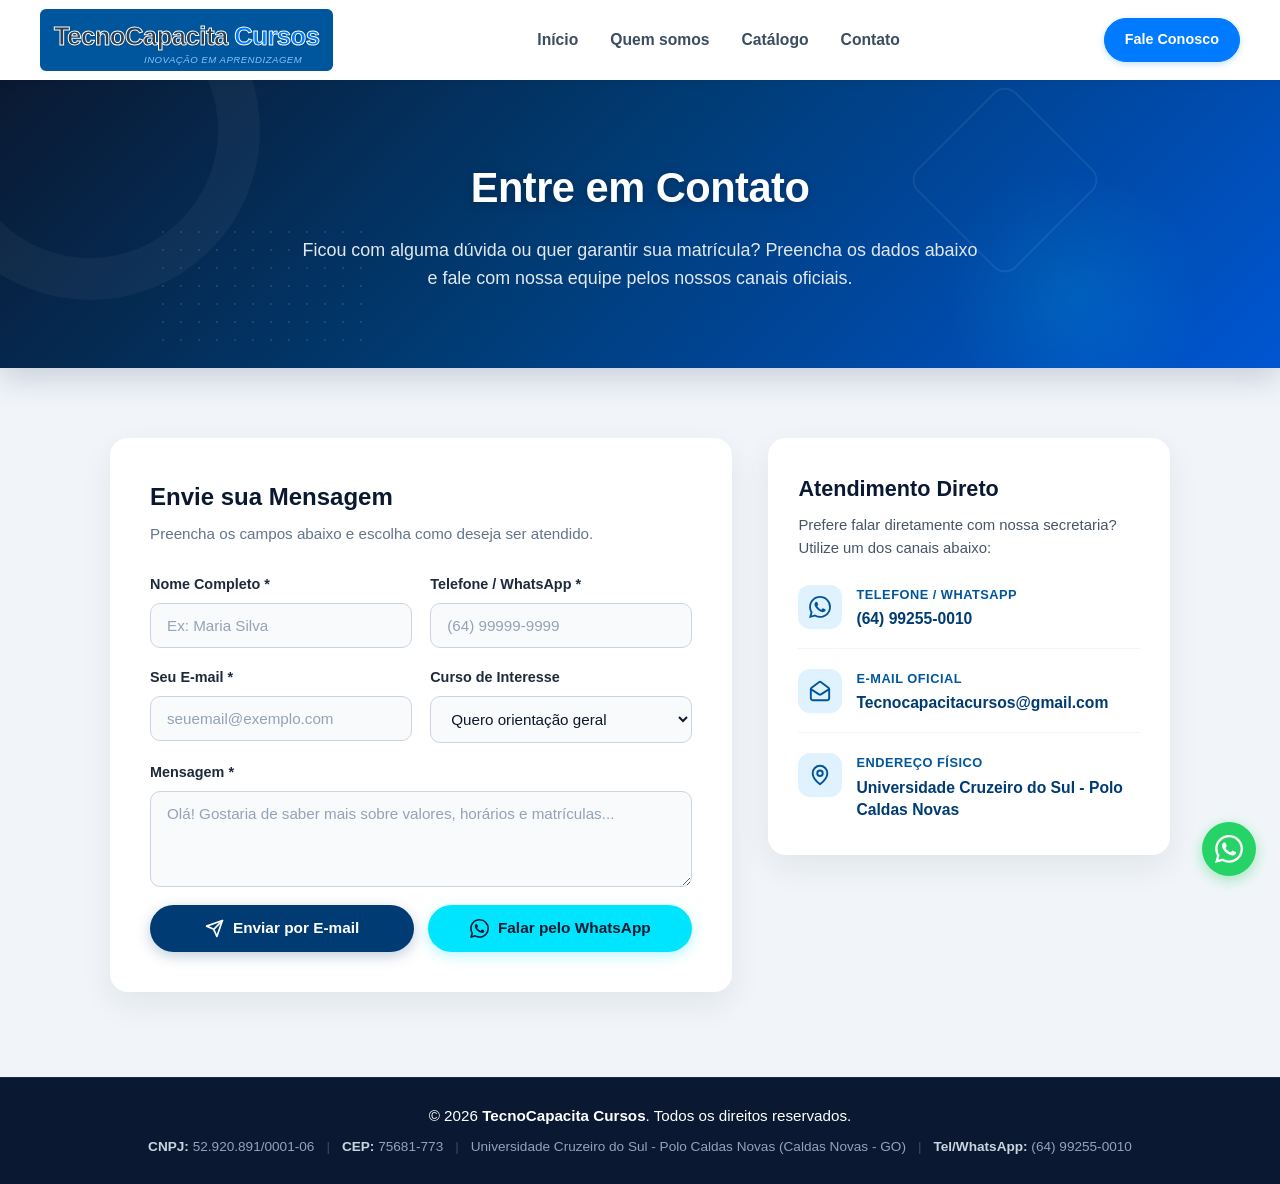
<file: contato.html>
<!DOCTYPE html>
<html lang="pt-BR">
<head>
    <meta charset="UTF-8">
    <meta name="viewport" content="width=device-width, initial-scale=1.0">
    <title>Contato - TecnoCapacita Cursos</title>
    <link rel="icon" type="image/svg+xml" href="favicon.svg">
    <link rel="stylesheet" href="styles.css">
</head>
<body>

    <!-- Cabeçalho -->
    <header>
        <div class="container">
            <div class="logo">
                <div class="logo-title">TecnoCapacita <span>Cursos</span></div>
                <div class="logo-subtitle">Inovação em Aprendizagem</div>
            </div>
            <nav>
                <ul>
                    <li><a href="index.html">Início</a></li>
                    <li><a href="index.html#quem-somos">Quem somos</a></li>
                    <li><a href="catalogo.html">Catálogo</a></li>
                    <li><a href="contato.html">Contato</a></li>
                </ul>
            </nav>
            <div class="header-actions">
                <a href="contato.html" class="btn-header btn-fale">Fale Conosco</a>
            </div>
        </div>
    </header>

    <!-- Banner de Contato seguindo a mesma identidade visual do Catálogo -->
    <section class="catalogo-hero contato-banner">
        <!-- Grafismos Geométricos Sutis em Baixa Opacidade -->
        <div class="catalogo-grafismos" aria-hidden="true">
            <span class="geo-shape geo-circle-1"></span>
            <span class="geo-shape geo-circle-2"></span>
            <span class="geo-shape geo-diamond"></span>
            <span class="geo-shape geo-grid"></span>
        </div>

        <div class="container catalogo-hero-content">
            <h2 class="catalogo-title">Entre em Contato</h2>
            <p class="catalogo-subtitulo">Ficou com alguma dúvida ou quer garantir sua matrícula? Preencha os dados abaixo e fale com nossa equipe pelos nossos canais oficiais.</p>
        </div>
    </section>

    <!-- Área de Conteúdo sobre Fundo Cinza-Claro (Duas Colunas) -->
    <section id="contato" class="contato-secao">
        <div class="container">
            <div class="contato-wrapper">
                
                <!-- Coluna Principal (Esquerda): Card Flutuante do Formulário de Contato -->
                <form id="form-contato" class="contato-form" novalidate>
                    <div class="contato-form-header">
                        <h3>Envie sua Mensagem</h3>
                        <p>Preencha os campos abaixo e escolha como deseja ser atendido.</p>
                    </div>

                    <div class="form-row">
                        <div class="form-group">
                            <label for="contato-nome">Nome Completo *</label>
                            <input type="text" id="contato-nome" placeholder="Ex: Maria Silva" required>
                        </div>
                        <div class="form-group">
                            <label for="contato-telefone">Telefone / WhatsApp *</label>
                            <input type="tel" id="contato-telefone" placeholder="(64) 99999-9999" maxlength="15" inputmode="numeric" required>
                        </div>
                    </div>

                    <div class="form-row">
                        <div class="form-group">
                            <label for="contato-email">Seu E-mail *</label>
                            <input type="email" id="contato-email" placeholder="seuemail@exemplo.com" required>
                        </div>
                        <div class="form-group">
                            <label for="contato-curso">Curso de Interesse</label>
                            <select id="contato-curso">
                                <option value="Geral / Dúvidas">Quero orientação geral</option>
                                <option value="Informática Básica e Avançada">Informática Básica e Avançada</option>
                                <option value="Informática Básica">Informática Básica</option>
                                <option value="Informática Kids">Informática Kids</option>
                                <option value="Web Designer">Web Designer</option>
                                <option value="Designer Gráfico">Designer Gráfico</option>
                                <option value="Criação de Games">Criação de Games</option>
                                <option value="Montagem e Manutenção de Computadores">Montagem e Manutenção de Computadores</option>
                                <option value="Linguagem e Programação de Computadores">Linguagem e Programação de Computadores</option>
                                <option value="AutoCAD">AutoCAD</option>
                                <option value="Logística Empresarial">Logística Empresarial</option>
                                <option value="Telemarketing">Telemarketing</option>
                                <option value="Operador de Caixa">Operador de Caixa</option>
                                <option value="Atendente de Ótica">Atendente de Ótica</option>
                                <option value="Auxiliar de Consultório Odontológico">Auxiliar de Consultório Odontológico</option>
                                <option value="Auxiliar de Farmácia">Auxiliar de Farmácia</option>
                                <option value="Empreendedorismo">Empreendedorismo</option>
                                <option value="Recepção Hoteleira">Recepção Hoteleira</option>
                                <option value="Cuidador de Idosos">Cuidador de Idosos</option>
                                <option value="Auxiliar Veterinário">Auxiliar Veterinário</option>
                                <option value="Rotinas Administrativas">Rotinas Administrativas</option>
                                <option value="Gestão Empresarial">Gestão Empresarial</option>
                                <option value="Gestão do Agronegócio">Gestão do Agronegócio</option>
                                <option value="Produção de Vídeos">Produção de Vídeos</option>
                                <option value="Gestão de TI">Gestão de TI</option>
                                <option value="Inglês Interativo">Inglês Interativo</option>
                                <option value="Medicamentos Injetáveis">Medicamentos Injetáveis</option>
                                <option value="Cálculo de Medicamentos">Cálculo de Medicamentos</option>
                            </select>
                        </div>
                    </div>

                    <div class="form-group">
                        <label for="contato-mensagem">Mensagem *</label>
                        <textarea id="contato-mensagem" rows="4" placeholder="Olá! Gostaria de saber mais sobre valores, horários e matrículas..." required></textarea>
                    </div>

                    <div id="contato-feedback" class="contato-feedback" role="status" aria-live="polite"></div>

                    <!-- Botões de Ação com Cantos Arredondados -->
                    <div class="contato-botoes-api">
                        <button type="submit" id="btn-enviar-email" class="btn-api btn-api-email">
                            <svg xmlns="http://www.w3.org/2000/svg" width="19" height="19" viewBox="0 0 24 24" fill="none" stroke="currentColor" stroke-width="2.1" stroke-linecap="round" stroke-linejoin="round">
                                <path d="M22 2L11 13"></path>
                                <path d="M22 2L15 22L11 13L2 9L22 2Z"></path>
                            </svg>
                            Enviar por E-mail
                        </button>

                        <button type="button" id="btn-enviar-whatsapp" class="btn-api btn-api-whatsapp">
                            <svg xmlns="http://www.w3.org/2000/svg" width="19" height="19" viewBox="0 0 24 24" fill="currentColor">
                                <path d="M17.472 14.382c-.297-.149-1.758-.867-2.03-.967-.273-.099-.471-.148-.67.15-.197.297-.767.966-.94 1.164-.173.199-.347.223-.644.075-.297-.15-1.255-.463-2.39-1.475-.883-.788-1.48-1.761-1.653-2.059-.173-.297-.018-.458.13-.606.134-.133.298-.347.446-.52.149-.174.198-.298.298-.497.099-.198.05-.371-.025-.52-.075-.149-.669-1.612-.916-2.207-.242-.579-.487-.5-.669-.51-.173-.008-.371-.01-.57-.01-.198 0-.52.074-.792.372-.272.297-1.04 1.016-1.04 2.479 0 1.462 1.065 2.875 1.213 3.074.149.198 2.096 3.2 5.077 4.487.709.306 1.262.489 1.694.625.712.227 1.36.195 1.871.118.571-.085 1.758-.719 2.006-1.413.248-.694.248-1.289.173-1.413-.074-.124-.272-.198-.57-.347m-5.421 7.403h-.004a9.87 9.87 0 0 1-5.031-1.378l-.361-.214-3.741.982.998-3.648-.235-.374a9.86 9.86 0 0 1-1.51-5.26c.001-5.45 4.436-9.884 9.888-9.884 2.64 0 5.122 1.03 6.988 2.898a9.825 9.825 0 0 1 2.893 6.994c-.003 5.45-4.437 9.884-9.885 9.884m8.413-18.297A11.815 11.815 0 0 0 12.05 0C5.495 0 .16 5.335.157 11.892c0 2.096.547 4.142 1.588 5.945L.057 24l6.305-1.654a11.882 11.882 0 0 0 5.683 1.448h.005c6.554 0 11.89-5.335 11.893-11.893a11.821 11.821 0 0 0-3.48-8.413"/>
                            </svg>
                            Falar pelo WhatsApp
                        </button>
                    </div>
                </form>

                <!-- Coluna Secundária (Direita): Card Flutuante de Atendimento Direto -->
                <aside class="atendimento-direto-card" aria-label="Canais de Atendimento Direto">
                    <h3>Atendimento Direto</h3>
                    <p class="atendimento-desc">Prefere falar diretamente com nossa secretaria? Utilize um dos canais abaixo:</p>

                    <ul class="atendimento-lista">
                        <li>
                            <div class="atendimento-icone">
                                <svg xmlns="http://www.w3.org/2000/svg" width="22" height="22" viewBox="0 0 24 24" fill="currentColor">
                                    <path d="M17.472 14.382c-.297-.149-1.758-.867-2.03-.967-.273-.099-.471-.148-.67.15-.197.297-.767.966-.94 1.164-.173.199-.347.223-.644.075-.297-.15-1.255-.463-2.39-1.475-.883-.788-1.48-1.761-1.653-2.059-.173-.297-.018-.458.13-.606.134-.133.298-.347.446-.52.149-.174.198-.298.298-.497.099-.198.05-.371-.025-.52-.075-.149-.669-1.612-.916-2.207-.242-.579-.487-.5-.669-.51-.173-.008-.371-.01-.57-.01-.198 0-.52.074-.792.372-.272.297-1.04 1.016-1.04 2.479 0 1.462 1.065 2.875 1.213 3.074.149.198 2.096 3.2 5.077 4.487.709.306 1.262.489 1.694.625.712.227 1.36.195 1.871.118.571-.085 1.758-.719 2.006-1.413.248-.694.248-1.289.173-1.413-.074-.124-.272-.198-.57-.347m-5.421 7.403h-.004a9.87 9.87 0 0 1-5.031-1.378l-.361-.214-3.741.982.998-3.648-.235-.374a9.86 9.86 0 0 1-1.51-5.26c.001-5.45 4.436-9.884 9.888-9.884 2.64 0 5.122 1.03 6.988 2.898a9.825 9.825 0 0 1 2.893 6.994c-.003 5.45-4.437 9.884-9.885 9.884m8.413-18.297A11.815 11.815 0 0 0 12.05 0C5.495 0 .16 5.335.157 11.892c0 2.096.547 4.142 1.588 5.945L.057 24l6.305-1.654a11.882 11.882 0 0 0 5.683 1.448h.005c6.554 0 11.89-5.335 11.893-11.893a11.821 11.821 0 0 0-3.48-8.413"/>
                                </svg>
                            </div>
                            <div class="atendimento-texto">
                                <span class="atendimento-label">Telefone / WhatsApp</span>
                                <a href="#" data-whatsapp-api class="atendimento-valor">(64) 99255-0010</a>
                            </div>
                        </li>

                        <li>
                            <div class="atendimento-icone">
                                <svg xmlns="http://www.w3.org/2000/svg" width="22" height="22" viewBox="0 0 24 24" fill="none" stroke="currentColor" stroke-width="2.1" stroke-linecap="round" stroke-linejoin="round">
                                    <path d="M21.2 8.4c.5.38.8.97.8 1.6v10a2 2 0 0 1-2 2H4a2 2 0 0 1-2-2V10a2 2 0 0 1 .8-1.6l8-6a2 2 0 0 1 2.4 0l8 6Z"></path>
                                    <path d="m22 10-8.97 5.7a1.94 1.94 0 0 1-2.06 0L2 10"></path>
                                </svg>
                            </div>
                            <div class="atendimento-texto">
                                <span class="atendimento-label">E-mail Oficial</span>
                                <a href="mailto:Tecnocapacitacursos@gmail.com" class="atendimento-valor">Tecnocapacitacursos@gmail.com</a>
                            </div>
                        </li>

                        <li>
                            <a href="https://www.google.com/maps/search/?api=1&query=Universidade+Cruzeiro+do+Sul+-+Polo+Caldas+Novas" target="_blank" rel="noopener noreferrer" class="atendimento-link-mapa" title="Abrir rota no Google Maps">
                                <div class="atendimento-icone">
                                    <svg xmlns="http://www.w3.org/2000/svg" width="22" height="22" viewBox="0 0 24 24" fill="none" stroke="currentColor" stroke-width="2.1" stroke-linecap="round" stroke-linejoin="round">
                                        <path d="M20 10c0 6-8 12-8 12s-8-6-8-12a8 8 0 0 1 16 0Z"></path>
                                        <circle cx="12" cy="10" r="3"></circle>
                                    </svg>
                                </div>
                                <div class="atendimento-texto">
                                    <span class="atendimento-label">Endereço Físico</span>
                                    <span class="atendimento-valor">Universidade Cruzeiro do Sul - Polo Caldas Novas</span>
                                </div>
                            </a>
                        </li>
                    </ul>
                </aside>

            </div>
        </div>
    </section>

    <!-- Rodapé -->
    <footer>
        <div class="container footer-content">
            <p class="footer-copy">&copy; 2026 <strong>TecnoCapacita Cursos</strong>. Todos os direitos reservados.</p>
            <p class="footer-info">
                <span><strong>CNPJ:</strong> 52.920.891/0001-06</span>
                <span class="footer-sep">|</span>
                <span><strong>CEP:</strong> 75681-773</span>
                <span class="footer-sep">|</span>
                <span>Universidade Cruzeiro do Sul - Polo Caldas Novas (Caldas Novas - GO)</span>
                <span class="footer-sep">|</span>
                <span><strong>Tel/WhatsApp:</strong> (64) 99255-0010</span>
            </p>
        </div>
    </footer>

    <!-- Botão Flutuante do WhatsApp -->
    <a href="#" data-whatsapp-api class="whatsapp-float" aria-label="Atendimento rápido pelo WhatsApp" title="Fale conosco no WhatsApp">
        <svg xmlns="http://www.w3.org/2000/svg" width="28" height="28" viewBox="0 0 24 24" fill="currentColor">
            <path d="M17.472 14.382c-.297-.149-1.758-.867-2.03-.967-.273-.099-.471-.148-.67.15-.197.297-.767.966-.94 1.164-.173.199-.347.223-.644.075-.297-.15-1.255-.463-2.39-1.475-.883-.788-1.48-1.761-1.653-2.059-.173-.297-.018-.458.13-.606.134-.133.298-.347.446-.52.149-.174.198-.298.298-.497.099-.198.05-.371-.025-.52-.075-.149-.669-1.612-.916-2.207-.242-.579-.487-.5-.669-.51-.173-.008-.371-.01-.57-.01-.198 0-.52.074-.792.372-.272.297-1.04 1.016-1.04 2.479 0 1.462 1.065 2.875 1.213 3.074.149.198 2.096 3.2 5.077 4.487.709.306 1.262.489 1.694.625.712.227 1.36.195 1.871.118.571-.085 1.758-.719 2.006-1.413.248-.694.248-1.289.173-1.413-.074-.124-.272-.198-.57-.347m-5.421 7.403h-.004a9.87 9.87 0 0 1-5.031-1.378l-.361-.214-3.741.982.998-3.648-.235-.374a9.86 9.86 0 0 1-1.51-5.26c.001-5.45 4.436-9.884 9.888-9.884 2.64 0 5.122 1.03 6.988 2.898a9.825 9.825 0 0 1 2.893 6.994c-.003 5.45-4.437 9.884-9.885 9.884m8.413-18.297A11.815 11.815 0 0 0 12.05 0C5.495 0 .16 5.335.157 11.892c0 2.096.547 4.142 1.588 5.945L.057 24l6.305-1.654a11.882 11.882 0 0 0 5.683 1.448h.005c6.554 0 11.89-5.335 11.893-11.893a11.821 11.821 0 0 0-3.48-8.413"/>
        </svg>
    </a>

    <script src="script.js"></script>
</body>
</html>
</file>
<file: styles.css>
/* Reset Básico */
* {
    margin: 0;
    padding: 0;
    box-sizing: border-box;
    font-family: 'Segoe UI', Tahoma, Geneva, Verdana, sans-serif;
}

html,
body {
    width: 100%;
    max-width: 100%;
    overflow-x: hidden;
}

body {
    background-color: #f8f9fa;
    color: #333;
    line-height: 1.6;
}

html {
    scroll-behavior: smooth;
}

/* Utilitários */
.container {
    width: 100%;
    max-width: 1100px;
    margin: 0 auto;
    padding: 0 20px;
}

.section-title {
    text-align: center;
    font-size: 2.2rem;
    margin-bottom: 40px;
    color: #2c3e50;
}

.bg-light {
    background-color: #eef2f5;
    padding: 60px 0;
}

/* Botões */
.btn {
    display: inline-block;
    background-color: #007bff;
    color: #fff;
    padding: 12px 24px;
    text-decoration: none;
    border-radius: 5px;
    font-weight: bold;
    transition: background 0.3s;
    border: 2px solid #007bff;
}

.btn:hover {
    background-color: #0056b3;
    border-color: #0056b3;
}

.btn-outline {
    background-color: transparent;
    color: #007bff;
}

.btn-outline:hover {
    background-color: #007bff;
    color: #fff;
}

/* Header */
header {
    background-color: #ffffff;
    box-shadow: 0 2px 10px rgba(0, 0, 0, 0.06);
    position: sticky;
    top: 0;
    z-index: 100;
}

header .container {
    display: flex;
    justify-content: space-between;
    align-items: center;
    height: 80px;
    max-width: 1240px;
}

header .logo {
    background-color: #00569D;
    border: 2px solid #00569D;
    padding: 5px 12px 2px 12px;
    border-radius: 6px;
    display: flex;
    flex-direction: column;
    cursor: default;
    user-select: none;
}

header .logo-title {
    color: #2c3e50;
    font-size: 1.6rem;
    font-weight: bold;
    letter-spacing: -0.5px;
    -webkit-text-stroke: 1px #ffffff;
    text-shadow: 1px 1px 2px rgba(0,0,0,0.2);
}

header .logo-title span {
    color: #007bff;
}

header .logo-subtitle {
    color: #7cc4ff; /* Tom de azul mais claro que contrasta com o fundo #00569D */
    font-size: 0.6rem;
    font-style: italic;
    text-transform: uppercase;
    letter-spacing: 0.5px;
    margin-top: -5px;
    padding-left: 90px; /* Isso empurra a frase para começar mais ou menos no segundo 'A' de Capacita */
}

header nav ul {
    list-style: none;
    display: flex;
    gap: 32px;
    align-items: center;
}

header nav a {
    text-decoration: none;
    color: #3b4d61; /* Tom moderno de azul escuro acinzentado */
    font-family: 'Inter', 'Segoe UI', Roboto, Helvetica, Arial, sans-serif;
    font-size: 0.98rem;
    font-weight: 600;
    transition: color 0.25s ease;
}

header nav a:hover {
    color: #007bff;
}

/* Botões de Ação no Cabeçalho */
.header-actions {
    display: flex;
    align-items: center;
    gap: 12px;
}

.btn-header {
    display: inline-block;
    padding: 9px 20px;
    border-radius: 50px; /* Cantos bem arredondados estilo portal moderno */
    font-family: 'Inter', 'Segoe UI', Roboto, Helvetica, Arial, sans-serif;
    font-size: 0.9rem;
    font-weight: 600;
    text-decoration: none;
    transition: all 0.25s ease;
}

.btn-aluno {
    background-color: transparent;
    color: #2c3e50;
    border: 1.5px solid #cbd5e1; /* Contorno sutil */
}

.btn-aluno:hover {
    border-color: #00569D;
    color: #00569D;
    background-color: #f8fafc;
}

.btn-fale {
    background-color: #007bff;
    color: #ffffff;
    border: 1.5px solid #007bff;
    box-shadow: 0 2px 6px rgba(0, 123, 255, 0.25);
}

.btn-fale:hover {
    background-color: #00569D;
    border-color: #00569D;
    box-shadow: 0 4px 10px rgba(0, 86, 157, 0.35);
}

/* Hero Section */
#hero {
    background: linear-gradient(135deg, #003b73 0%, #00569D 55%, #007bff 100%);
    color: #ffffff;
    padding: 90px 0;
}

.hero-content {
    display: flex;
    align-items: center;
    justify-content: space-between;
    gap: 50px;
    text-align: left;
    max-width: 1240px;
}

.hero-text {
    flex: 1.1;
}

.hero-visual {
    flex: 1;
    display: flex;
    justify-content: flex-end;
}

.hero-image-card {
    width: 100%;
    max-width: 560px;
    border-radius: 24px;
    overflow: hidden;
    box-shadow: 0 20px 45px rgba(0, 20, 50, 0.4);
    border: 4px solid rgba(255, 255, 255, 0.15);
}

.hero-image-card img {
    width: 100%;
    height: 430px;
    object-fit: cover;
    object-position: center;
    display: block;
    transition: transform 0.4s ease;
}

.hero-image-card:hover img {
    transform: scale(1.03);
}

.hero-content h2 {
    font-size: 3.2rem;
    font-weight: 800;
    line-height: 1.15;
    margin-bottom: 24px;
    color: #ffffff;
    max-width: 680px;
    letter-spacing: -0.5px;
}

.hero-content h2 .hero-highlight {
    display: block;
    color: #00e5ff; /* Azul-claro / turquesa vibrante */
    margin-top: 4px;
}

.hero-content p {
    font-size: 1.15rem;
    color: #e2e8f0; /* Cinza-claro suave para facilitar a leitura */
    margin-bottom: 36px;
    max-width: 580px;
    line-height: 1.65;
}

.hero-buttons {
    display: flex;
    align-items: center;
    gap: 16px;
    flex-wrap: wrap;
}

.btn-hero-primary {
    display: inline-flex;
    align-items: center;
    justify-content: center;
    background-color: #00e5ff;
    color: #0a2540; /* Texto escuro de alto contraste */
    padding: 14px 30px;
    border-radius: 50px;
    font-size: 1rem;
    font-weight: 700;
    text-decoration: none;
    border: 2px solid #00e5ff;
    box-shadow: 0 4px 15px rgba(0, 229, 255, 0.3);
    transition: all 0.25s ease;
}

.btn-hero-primary:hover {
    background-color: #33ebff;
    border-color: #33ebff;
    transform: translateY(-2px);
    box-shadow: 0 6px 20px rgba(0, 229, 255, 0.45);
}

.btn-hero-secondary {
    display: inline-flex;
    align-items: center;
    justify-content: center;
    gap: 8px;
    background-color: transparent;
    color: #ffffff;
    padding: 14px 28px;
    border-radius: 50px;
    font-size: 1rem;
    font-weight: 600;
    text-decoration: none;
    border: 2px solid rgba(255, 255, 255, 0.85);
    transition: all 0.25s ease;
}

.btn-hero-secondary:hover {
    background-color: rgba(255, 255, 255, 0.12);
    border-color: #ffffff;
    transform: translateY(-2px);
}

.btn-hero-secondary .icon-play {
    width: 18px;
    height: 18px;
}

/* Cursos Section & Banner do Catálogo */
.catalogo-hero {
    position: relative;
    background: linear-gradient(135deg, #0a1931 0%, #003b73 45%, #0056d2 100%);
    color: #ffffff;
    padding: 75px 20px 95px 20px; /* Espaço inferior maior para acomodar a barra flutuante na divisa */
    text-align: center;
    box-shadow: 0 10px 30px rgba(0, 35, 80, 0.18);
}

/* Grafismos Geométricos Sutis com Baixa Opacidade */
.catalogo-grafismos {
    position: absolute;
    inset: 0;
    overflow: hidden;
    pointer-events: none;
    z-index: 1;
}

.geo-shape {
    position: absolute;
    display: block;
}

.geo-circle-1 {
    width: 340px;
    height: 340px;
    border-radius: 50%;
    border: 42px solid rgba(255, 255, 255, 0.04);
    top: -120px;
    left: -80px;
}

.geo-circle-2 {
    width: 260px;
    height: 260px;
    border-radius: 50%;
    background: radial-gradient(circle, rgba(0, 229, 255, 0.12) 0%, rgba(0, 229, 255, 0) 70%);
    bottom: -60px;
    right: 6%;
}

.geo-diamond {
    width: 140px;
    height: 140px;
    border: 2px solid rgba(255, 255, 255, 0.07);
    transform: rotate(45deg);
    top: 30px;
    right: 16%;
    border-radius: 16px;
}

.geo-grid {
    width: 220px;
    height: 120px;
    left: 12%;
    bottom: 25px;
    background-image: radial-gradient(rgba(255, 255, 255, 0.1) 1.5px, transparent 1.5px);
    background-size: 18px 18px;
}

.catalogo-hero-content {
    position: relative;
    z-index: 2;
}

.catalogo-title {
    font-size: 2.6rem;
    font-weight: 800;
    color: #ffffff;
    margin-bottom: 14px;
    letter-spacing: -0.5px;
    text-shadow: 0 2px 10px rgba(0, 0, 0, 0.25);
}

.catalogo-subtitulo {
    text-align: center;
    max-width: 680px;
    margin: 0 auto;
    color: #e2e8f0;
    font-size: 1.12rem;
    line-height: 1.6;
}

/* Interface de Busca e Filtros Flutuante na Linha Divisória */
.catalogo-busca-wrapper {
    position: absolute;
    left: 0;
    right: 0;
    bottom: 0;
    transform: translateY(50%); /* Posiciona exatamente metade no banner azul e metade no fundo claro */
    z-index: 10;
    padding: 0 20px;
}

.catalogo-busca-bar {
    max-width: 1120px;
    margin: 0 auto;
    background-color: #ffffff;
    border-radius: 18px;
    padding: 14px 20px;
    box-shadow: 0 14px 35px rgba(10, 25, 49, 0.14), 0 3px 10px rgba(0, 0, 0, 0.04);
    border: 1px solid #e2e8f0;
    display: flex;
    align-items: center;
    justify-content: space-between;
    gap: 20px;
    flex-wrap: wrap;
}

.busca-input-group {
    flex: 1;
    min-width: 260px;
    display: flex;
    align-items: center;
    gap: 12px;
    background-color: #f8fafc;
    border: 1.5px solid #e2e8f0;
    border-radius: 50px;
    padding: 10px 18px;
    transition: border-color 0.25s ease, box-shadow 0.25s ease, background-color 0.25s ease;
}

.busca-input-group:focus-within {
    background-color: #ffffff;
    border-color: #0056d2;
    box-shadow: 0 0 0 3px rgba(0, 86, 210, 0.14);
}

.busca-input-group .icon-lupa {
    color: #64748b;
    flex-shrink: 0;
}

.busca-input-group input {
    width: 100%;
    border: none;
    background: transparent;
    font-size: 0.96rem;
    color: #1e293b;
    outline: none;
}

.busca-input-group input::placeholder {
    color: #94a3b8;
}

.filtro-botoes {
    display: flex;
    align-items: center;
    gap: 8px;
    flex-wrap: wrap;
}

.btn-filtro {
    background-color: #f1f5f9;
    color: #475569;
    border: 1.5px solid transparent;
    padding: 9px 18px;
    border-radius: 50px;
    font-size: 0.9rem;
    font-weight: 600;
    cursor: pointer;
    transition: all 0.22s ease;
}

.btn-filtro:hover {
    background-color: #e2e8f0;
    color: #0f172a;
}

.btn-filtro.ativo {
    background-color: #0056d2;
    color: #ffffff;
    border-color: #0056d2;
    box-shadow: 0 4px 12px rgba(0, 86, 210, 0.3);
}

#cursos {
    padding: 85px 20px 80px 20px; /* Espaço superior ampliado por conta da barra flutuante */
    max-width: 1240px;
}

.cursos-grid {
    display: grid;
    grid-template-columns: repeat(auto-fill, minmax(320px, 1fr));
    gap: 28px;
}

.sem-resultados {
    text-align: center;
    background-color: #ffffff;
    border-radius: 12px;
    padding: 45px 25px;
    margin-top: 20px;
    box-shadow: 0 6px 18px rgba(0, 0, 0, 0.05);
    border: 1px dashed #cbd5e1;
}

.sem-resultados p {
    font-size: 1.1rem;
    color: #475569;
    margin-bottom: 18px;
}

/* Cards de Apresentação do Catálogo de Cursos */
.curso-card {
    background-color: #ffffff;
    border-radius: 16px;
    overflow: hidden; /* Garante que a imagem do topo acompanhe os cantos arredondados */
    box-shadow: 0 8px 24px rgba(10, 25, 49, 0.07);
    border: 1px solid #eef2f6;
    transition: transform 0.3s cubic-bezier(0.22, 1, 0.36, 1), box-shadow 0.3s cubic-bezier(0.22, 1, 0.36, 1);
    display: flex;
    flex-direction: column;
}

.curso-card:hover {
    transform: translateY(-7px);
    box-shadow: 0 18px 36px rgba(0, 59, 115, 0.14);
}

/* Topo (Imagem) */
.card-img-wrapper {
    width: 100%;
    height: 195px;
    overflow: hidden;
    background-color: #e2e8f0;
    position: relative;
}

.card-img-wrapper img {
    width: 100%;
    height: 100%;
    object-fit: cover;
    display: block;
    transition: transform 0.45s ease;
}

.curso-card:hover .card-img-wrapper img {
    transform: scale(1.05);
}

/* Corpo (Conteúdo Interno com Hierarquia Rigorosa de UI/UX) */
.card-body {
    padding: 22px 24px 16px 24px;
    display: flex;
    flex-direction: column;
    flex-grow: 1;
}

.curso-badge {
    align-self: flex-start;
    background-color: #dbeafe; /* Fundo azul-claro suave */
    color: #003b73; /* Texto azul-escuro para contraste */
    font-size: 0.74rem;
    font-weight: 700;
    text-transform: uppercase;
    letter-spacing: 0.6px;
    padding: 5px 13px;
    border-radius: 50px; /* Cantos arredondados */
    margin-bottom: 12px;
}

.curso-card h3 {
    font-size: 1.3rem;
    font-weight: 800;
    color: #0a1931; /* Azul-marinho profundo para o título principal */
    margin-bottom: 10px;
    line-height: 1.3;
}

.card-descricao {
    color: #334155; /* Cinza-escuro para excelente legibilidade */
    font-size: 0.94rem;
    line-height: 1.55;
    margin-bottom: 18px;
    /* Recurso CSS line-clamp limitando a exatamente 2 linhas */
    display: -webkit-box;
    -webkit-line-clamp: 2;
    line-clamp: 2;
    -webkit-box-orient: vertical;
    overflow: hidden;
    text-overflow: ellipsis;
}

/* Seção de Metadados com Flexbox e Ícones SVG Minimalistas */
.card-meta {
    margin-top: auto;
    padding-top: 14px;
    border-top: 1px solid #e2e8f0;
    display: flex;
    align-items: center;
    justify-content: space-between;
    gap: 12px;
    flex-wrap: wrap;
}

.meta-item {
    display: inline-flex;
    align-items: center;
    gap: 6px;
    font-size: 0.83rem;
    font-weight: 600;
    color: #334155;
}

.meta-item svg {
    color: #00569D;
    flex-shrink: 0;
}

/* Base do Card (CTA 100% de Largura) */
.card-footer {
    padding: 4px 24px 24px 24px;
}

.btn-card-detalhes {
    display: block;
    width: 100%;
    text-align: center;
    background-color: #00569D; /* Azul padronizado da TecnoCapacita */
    color: #ffffff;
    font-size: 0.96rem;
    font-weight: 700;
    padding: 13px 20px;
    border-radius: 50px;
    text-decoration: none;
    cursor: pointer;
    border: none;
    transition: background-color 0.25s ease, transform 0.2s ease, box-shadow 0.25s ease;
    box-shadow: 0 4px 14px rgba(0, 86, 157, 0.25);
}

.btn-card-detalhes:hover {
    background-color: #003b73; /* Escurece levemente para o azul-marinho no hover */
    color: #ffffff;
    transform: translateY(-2px);
    box-shadow: 0 6px 18px rgba(0, 59, 115, 0.38);
}

/* Modal de Detalhes do Curso */
.modal-overlay {
    position: fixed;
    inset: 0;
    background: rgba(10, 25, 49, 0.72);
    backdrop-filter: blur(5px);
    display: flex;
    align-items: center;
    justify-content: center;
    padding: 20px;
    z-index: 2000;
    opacity: 0;
    visibility: hidden;
    transition: opacity 0.28s ease, visibility 0.28s ease;
}

.modal-overlay.aberto {
    opacity: 1;
    visibility: visible;
}

.modal-detalhes-card {
    background-color: #ffffff;
    width: 100%;
    max-width: 680px;
    max-height: 90vh;
    border-radius: 20px;
    overflow-y: auto;
    position: relative;
    box-shadow: 0 25px 60px rgba(0, 20, 50, 0.45);
    transform: translateY(20px) scale(0.97);
    transition: transform 0.28s cubic-bezier(0.22, 1, 0.36, 1);
}

.modal-overlay.aberto .modal-detalhes-card {
    transform: translateY(0) scale(1);
}

.modal-close-btn {
    position: absolute;
    top: 16px;
    right: 16px;
    width: 40px;
    height: 40px;
    border-radius: 50%;
    border: none;
    background: rgba(10, 25, 49, 0.65);
    color: #ffffff;
    display: flex;
    align-items: center;
    justify-content: center;
    cursor: pointer;
    z-index: 10;
    transition: background 0.2s ease, transform 0.2s ease;
}

.modal-close-btn:hover {
    background: #00569D;
    transform: scale(1.08);
}

.modal-header-img {
    position: relative;
    width: 100%;
    height: 230px;
    overflow: hidden;
    background-color: #0a2540;
}

.modal-header-img img {
    width: 100%;
    height: 100%;
    object-fit: cover;
    display: block;
}

.modal-header-img .curso-badge {
    position: absolute;
    bottom: 16px;
    left: 24px;
    margin-bottom: 0;
    background-color: #00569D;
    color: #ffffff;
    padding: 6px 14px;
    box-shadow: 0 4px 10px rgba(0, 0, 0, 0.25);
}

.modal-body-content {
    padding: 28px 30px 32px 30px;
}

.modal-body-content h3 {
    font-size: 1.75rem;
    font-weight: 800;
    color: #0a2540;
    margin-bottom: 12px;
}

.modal-descricao {
    color: #475569;
    font-size: 1rem;
    line-height: 1.65;
    margin-bottom: 22px;
}

.modal-info-pills {
    display: flex;
    flex-wrap: wrap;
    gap: 12px;
    margin-bottom: 24px;
}

.info-pill {
    display: inline-flex;
    align-items: center;
    gap: 8px;
    background-color: #f1f5f9;
    border: 1px solid #e2e8f0;
    padding: 8px 14px;
    border-radius: 10px;
    font-size: 0.88rem;
    color: #334155;
}

.info-pill svg {
    color: #00569D;
    flex-shrink: 0;
}

.modal-modulos-secao {
    background-color: #f8fafc;
    border: 1px solid #e2e8f0;
    border-radius: 12px;
    padding: 18px 22px;
    margin-bottom: 26px;
}

.modal-modulos-secao h4 {
    font-size: 0.95rem;
    color: #00569D;
    text-transform: uppercase;
    letter-spacing: 0.5px;
    margin-bottom: 12px;
}

.modal-lista-modulos {
    list-style: none;
    padding: 0;
    display: grid;
    grid-template-columns: repeat(auto-fit, minmax(220px, 1fr));
    gap: 10px;
}

.modal-lista-modulos li {
    display: flex;
    align-items: center;
    gap: 8px;
    font-size: 0.92rem;
    color: #334155;
    font-weight: 500;
}

.modal-lista-modulos li::before {
    content: "✓";
    display: inline-flex;
    align-items: center;
    justify-content: center;
    width: 20px;
    height: 20px;
    border-radius: 50%;
    background-color: #e0f2fe;
    color: #00569D;
    font-size: 0.75rem;
    font-weight: 800;
    flex-shrink: 0;
}

.modal-footer-actions {
    display: flex;
    gap: 14px;
    flex-wrap: wrap;
}

.modal-footer-actions .btn-card-detalhes,
.modal-footer-actions .btn-api {
    flex: 1;
    min-width: 220px;
    border-radius: 50px;
}

/* Contato Section (Layout Moderno em Duas Colunas) */
.contato-banner {
    padding: 75px 20px; /* Banner sem barra flutuante na divisa */
}

.contato-secao {
    background-color: #f1f5f9; /* Fundo cinza-claro suave */
    padding: 70px 0 85px 0;
    width: 100%;
    overflow-x: hidden;
}

.contato-wrapper {
    display: grid;
    grid-template-columns: minmax(0, 1.55fr) minmax(0, 1fr);
    gap: 36px;
    align-items: start;
    width: 100%;
}

/* Coluna Principal (Esquerda): Card do Formulário */
.contato-form {
    background: #ffffff;
    padding: 40px;
    border-radius: 18px;
    box-shadow: 0 12px 32px rgba(10, 25, 49, 0.07);
    border: none; /* Sem borda azul sólida */
    width: 100%;
    max-width: 100%;
    min-width: 0;
}

.contato-form-header {
    margin-bottom: 26px;
}

.contato-form-header h3 {
    font-size: 1.5rem;
    font-weight: 800;
    color: #0a1931;
    margin-bottom: 6px;
}

.contato-form-header p {
    font-size: 0.95rem;
    color: #64748b;
}

.form-row {
    display: grid;
    grid-template-columns: minmax(0, 1fr) minmax(0, 1fr);
    gap: 18px;
    width: 100%;
}

.form-group {
    margin-bottom: 18px;
    display: flex;
    flex-direction: column;
    width: 100%;
    min-width: 0;
}

.form-group label {
    font-weight: 600;
    color: #1e293b;
    margin-bottom: 7px;
    font-size: 0.9rem;
}

.form-group input,
.form-group select,
.form-group textarea {
    width: 100%;
    max-width: 100%;
    min-width: 0;
    padding: 13px 16px;
    border: 1px solid #cbd5e1; /* Borda fina em cinza-claro */
    border-radius: 10px;
    font-size: 0.95rem;
    color: #0f172a;
    background-color: #f8fafc;
    text-overflow: ellipsis;
    transition: border-color 0.22s ease, box-shadow 0.22s ease, background-color 0.22s ease;
}

.form-group input::placeholder,
.form-group textarea::placeholder {
    color: #94a3b8;
}

.form-group input:focus,
.form-group select:focus,
.form-group textarea:focus {
    outline: none;
    border-color: #0056d2; /* Foco destacado em azul */
    background-color: #ffffff;
    box-shadow: 0 0 0 3.5px rgba(0, 86, 210, 0.14);
}

/* Estados de Erro da Validação Client-Side Rigorosa */
.form-group input.input-invalido,
.form-group textarea.input-invalido {
    border-color: #dc2626;
    background-color: #fef2f2;
}

.form-group input.input-invalido:focus,
.form-group textarea.input-invalido:focus {
    border-color: #dc2626;
    box-shadow: 0 0 0 3.5px rgba(220, 38, 38, 0.15);
}

.campo-erro-msg {
    display: flex;
    align-items: center;
    gap: 5px;
    color: #dc2626;
    font-size: 0.82rem;
    font-weight: 600;
    margin-top: 6px;
    line-height: 1.3;
    animation: fadeErroIn 0.2s ease-out;
}

@keyframes fadeErroIn {
    from {
        opacity: 0;
        transform: translateY(-3px);
    }
    to {
        opacity: 1;
        transform: translateY(0);
    }
}

.contato-feedback {
    display: none;
    padding: 12px 16px;
    border-radius: 10px;
    margin-bottom: 18px;
    font-size: 0.92rem;
    font-weight: 600;
}

.contato-feedback.visivel {
    display: block;
}

.contato-feedback.sucesso {
    background-color: #dcfce7;
    color: #166534;
    border: 1px solid #86efac;
}

.contato-feedback.erro {
    background-color: #fee2e2;
    color: #991b1b;
    border: 1px solid #fca5a5;
}

.contato-feedback.info {
    background-color: #e0f2fe;
    color: #075985;
    border: 1px solid #7dd3fc;
}

/* Botões de Ação com Cantos Arredondados */
.contato-botoes-api {
    display: flex;
    gap: 14px;
    flex-wrap: wrap;
    margin-top: 8px;
}

.btn-api {
    flex: 1;
    min-width: 210px;
    display: inline-flex;
    align-items: center;
    justify-content: center;
    gap: 9px;
    padding: 14px 22px;
    border-radius: 50px; /* Cantos arredondados */
    font-size: 0.96rem;
    font-weight: 700;
    cursor: pointer;
    border: none;
    transition: all 0.25s ease;
}

/* Botão de Envio Padrão em Azul-Escuro */
.btn-api-email {
    background-color: #003b73;
    color: #ffffff;
    box-shadow: 0 4px 14px rgba(0, 59, 115, 0.25);
}

.btn-api-email:hover {
    background-color: #0a1931;
    transform: translateY(-2px);
    box-shadow: 0 6px 18px rgba(10, 25, 49, 0.35);
}

/* Botão Alternativo "Falar pelo WhatsApp" em Turquesa Vibrante */
.btn-api-whatsapp {
    background-color: #00e5ff;
    color: #0a1931;
    box-shadow: 0 4px 14px rgba(0, 229, 255, 0.28);
}

.btn-api-whatsapp:hover {
    background-color: #00b8d4;
    color: #061021;
    transform: translateY(-2px);
    box-shadow: 0 6px 18px rgba(0, 184, 212, 0.4);
}

/* Coluna Secundária (Direita): Informações + Mapa */
.contato-coluna-direita {
    display: flex;
    flex-direction: column;
    gap: 24px;
}

.atendimento-direto-card {
    background-color: #ffffff;
    padding: 34px 30px;
    border-radius: 18px;
    box-shadow: 0 12px 32px rgba(10, 25, 49, 0.07);
    width: 100%;
    max-width: 100%;
    min-width: 0;
}

.atendimento-direto-card h3 {
    font-size: 1.35rem;
    font-weight: 800;
    color: #0a1931;
    margin-bottom: 8px;
}

.atendimento-desc {
    font-size: 0.93rem;
    color: #475569;
    line-height: 1.55;
    margin-bottom: 24px;
}

.atendimento-lista {
    list-style: none;
    padding: 0;
    margin: 0;
    display: flex;
    flex-direction: column;
    gap: 20px;
}

.atendimento-lista li {
    display: flex;
    align-items: flex-start;
    gap: 14px;
    padding-bottom: 18px;
    border-bottom: 1px solid #f1f5f9;
    min-width: 0;
}

.atendimento-lista li:last-child {
    padding-bottom: 0;
    border-bottom: none;
}

.atendimento-icone {
    width: 44px;
    height: 44px;
    border-radius: 12px;
    background-color: #e0f2fe;
    color: #00569D;
    display: flex;
    align-items: center;
    justify-content: center;
    flex-shrink: 0;
    transition: color 0.25s ease, background-color 0.25s ease;
}

.atendimento-texto {
    display: flex;
    flex-direction: column;
    gap: 3px;
    min-width: 0;
}

.atendimento-label {
    font-size: 0.8rem;
    font-weight: 700;
    text-transform: uppercase;
    letter-spacing: 0.5px;
    color: #00569D;
    transition: color 0.25s ease;
}

.atendimento-valor {
    font-size: 0.98rem;
    font-weight: 600;
    color: #003b73;
    text-decoration: none;
    line-height: 1.4;
    word-break: break-word;
    overflow-wrap: anywhere;
    transition: color 0.25s ease;
}

a.atendimento-valor:hover {
    color: #00b8d4;
}

/* Link interativo de endereço físico (Google Maps) */
.atendimento-link-mapa {
    display: flex;
    align-items: flex-start;
    gap: 14px;
    width: 100%;
    text-decoration: none;
    color: #003b73;
    cursor: pointer;
    transition: color 0.25s ease;
}

.atendimento-link-mapa:hover,
.atendimento-link-mapa:hover .atendimento-valor,
.atendimento-link-mapa:hover .atendimento-label,
.atendimento-link-mapa:hover .atendimento-icone {
    color: #00b8d4;
}

/* ==========================================================================
   SEÇÃO QUEM SOMOS (3 PARTES: APRESENTAÇÃO, ESTATÍSTICAS E PROVA SOCIAL)
   ========================================================================== */
.quem-somos-secao {
    background-color: #f8fafc;
    padding: 85px 0 90px 0;
    overflow: hidden;
}

/* Parte 1: Layout de Duas Colunas (Apresentação + Mosaico de Imagens) */
.quem-somos-grid {
    display: grid;
    grid-template-columns: 1.05fr 1fr;
    gap: 50px;
    align-items: center;
    margin-bottom: 80px;
}

.quem-somos-badge {
    display: inline-block;
    background-color: #e0f2fe;
    color: #00569D;
    font-size: 0.78rem;
    font-weight: 800;
    text-transform: uppercase;
    letter-spacing: 1px;
    padding: 6px 14px;
    border-radius: 50px;
    margin-bottom: 14px;
}

.quem-somos-titulo {
    font-size: 2.35rem;
    font-weight: 800;
    color: #0a1931;
    line-height: 1.2;
    margin-bottom: 20px;
    letter-spacing: -0.5px;
}

.quem-somos-paragrafo {
    font-size: 1.06rem;
    color: #334155;
    line-height: 1.8;
    margin-bottom: 30px;
    text-align: left;
}

.quem-somos-pilares {
    display: flex;
    flex-direction: column;
    gap: 16px;
}

.pilar-item {
    display: flex;
    align-items: center;
    gap: 14px;
    background-color: #ffffff;
    padding: 14px 18px;
    border-radius: 14px;
    border: 1px solid #e2e8f0;
    box-shadow: 0 4px 14px rgba(10, 25, 49, 0.04);
}

.pilar-icone {
    width: 44px;
    height: 44px;
    border-radius: 12px;
    background-color: #e0f2fe;
    color: #00569D;
    display: flex;
    align-items: center;
    justify-content: center;
    flex-shrink: 0;
}

.pilar-item strong {
    display: block;
    font-size: 0.96rem;
    font-weight: 700;
    color: #0a1931;
}

.pilar-item span {
    font-size: 0.86rem;
    color: #64748b;
}

/* Mosaico 2x2 de Imagens da Infraestrutura */
.quem-somos-mosaico {
    display: grid;
    grid-template-columns: repeat(2, 1fr);
    gap: 18px;
}

.mosaico-item {
    position: relative;
    margin: 0;
    border-radius: 16px;
    overflow: hidden;
    height: 205px;
    background-color: #cbd5e1;
    box-shadow: 0 10px 26px rgba(10, 25, 49, 0.1);
    border: 3px solid #ffffff;
    cursor: pointer;
    transition: transform 0.3s ease, box-shadow 0.3s ease;
}

.mosaico-item:hover {
    transform: translateY(-5px);
    box-shadow: 0 16px 34px rgba(10, 25, 49, 0.16);
}

.mosaico-item img {
    width: 100%;
    height: 100%;
    object-fit: cover;
    display: block;
    transition: transform 0.4s ease;
}

.mosaico-item:hover img {
    transform: scale(1.05);
}

.mosaico-legenda {
    position: absolute;
    bottom: 0;
    left: 0;
    right: 0;
    padding: 22px 12px 10px 12px;
    background: linear-gradient(to top, rgba(10, 25, 49, 0.88), transparent);
    color: #ffffff;
    font-size: 0.8rem;
    font-weight: 700;
    letter-spacing: 0.3px;
}

/* Parte 2: Faixa Horizontal de Ponta a Ponta com Estatísticas Dinâmicas */
.quem-somos-estatisticas-faixa {
    width: 100%;
    background: linear-gradient(135deg, #0a1931 0%, #003b73 55%, #00569D 100%);
    padding: 56px 0;
    margin-bottom: 80px;
    box-shadow: 0 10px 30px rgba(10, 25, 49, 0.15);
    position: relative;
}

.estatisticas-grid {
    display: grid;
    grid-template-columns: repeat(2, 1fr);
    max-width: 720px;
    margin: 0 auto;
    gap: 30px;
    text-align: center;
}

.estatistica-bloco {
    display: flex;
    flex-direction: column;
    align-items: center;
    justify-content: center;
    padding: 10px 16px;
    border-right: 1px solid rgba(255, 255, 255, 0.14);
}

.estatistica-bloco:last-child {
    border-right: none;
}

.estatistica-numero-wrapper {
    display: inline-flex;
    align-items: baseline;
    font-size: 3.1rem;
    font-weight: 800;
    color: #00e5ff;
    line-height: 1.1;
    margin-bottom: 8px;
    text-shadow: 0 4px 16px rgba(0, 229, 255, 0.25);
}

.estatistica-prefixo {
    font-size: 2.3rem;
    font-weight: 800;
    margin-right: 2px;
    color: #00e5ff;
}

.estatistica-rotulo {
    font-size: 1.02rem;
    font-weight: 600;
    color: #e2e8f0;
    letter-spacing: 0.4px;
    text-transform: uppercase;
}

/* Parte 3: Galeria de Destaque — Histórias de Sucesso (Prova Social) */
.historia-sucesso-wrapper {
    max-width: 1120px;
    margin: 0 auto;
}

.historia-sucesso-cabecalho {
    text-align: center;
    max-width: 740px;
    margin: 0 auto 42px auto;
}

.selo-aluno-formado {
    display: inline-flex;
    align-items: center;
    gap: 7px;
    background-color: #e0f2fe;
    color: #00569D;
    font-size: 0.82rem;
    font-weight: 800;
    text-transform: uppercase;
    letter-spacing: 0.6px;
    padding: 7px 15px;
    border-radius: 50px;
    margin-bottom: 14px;
}

.historia-sucesso-titulo {
    font-size: 2rem;
    font-weight: 800;
    color: #0a1931;
    line-height: 1.25;
    margin-bottom: 12px;
}

.historia-sucesso-subtitulo {
    font-size: 1.02rem;
    color: #475569;
    line-height: 1.65;
    margin: 0;
}

.alunos-formados-grid {
    display: grid;
    grid-template-columns: repeat(3, minmax(0, 1fr));
    gap: 28px;
    margin-bottom: 36px;
}

.aluno-formado-card {
    background-color: #ffffff;
    border-radius: 20px;
    overflow: hidden;
    box-shadow: 0 14px 34px rgba(10, 25, 49, 0.08);
    border: 1px solid #e2e8f0;
    display: flex;
    flex-direction: column;
    transition: transform 0.28s ease, box-shadow 0.28s ease;
}

.aluno-formado-card:hover {
    transform: translateY(-6px);
    box-shadow: 0 20px 42px rgba(0, 86, 157, 0.14);
}

.historia-sucesso-foto {
    background: linear-gradient(145deg, #0a1931, #00569D);
    display: flex;
    align-items: center;
    justify-content: center;
    overflow: hidden;
    cursor: pointer;
    height: 360px;
}

.historia-sucesso-foto img {
    width: 100%;
    height: 100%;
    object-fit: cover;
    object-position: top center;
    display: block;
    transition: transform 0.35s ease;
}

.historia-sucesso-foto:hover img {
    transform: scale(1.04);
}

.aluno-formado-info {
    padding: 22px 24px 26px 24px;
    display: flex;
    flex-direction: column;
    flex: 1;
}

.aluno-curso-tag {
    display: inline-block;
    align-self: flex-start;
    background-color: #e0f2fe;
    color: #00569D;
    font-size: 0.74rem;
    font-weight: 800;
    text-transform: uppercase;
    letter-spacing: 0.5px;
    padding: 5px 12px;
    border-radius: 50px;
    margin-bottom: 10px;
}

.aluno-formado-info h4 {
    font-size: 1.28rem;
    font-weight: 800;
    color: #0a1931;
    margin: 0 0 8px 0;
}

.aluno-formado-info p {
    font-size: 0.94rem;
    color: #475569;
    line-height: 1.6;
    margin: 0;
}

.historia-sucesso-acoes {
    text-align: center;
}

.btn-historia-cta {
    display: inline-flex;
    align-items: center;
    justify-content: center;
    background-color: #00569D;
    color: #ffffff;
    text-decoration: none;
    font-size: 0.98rem;
    font-weight: 700;
    padding: 14px 32px;
    border-radius: 50px;
    box-shadow: 0 6px 18px rgba(0, 86, 157, 0.25);
    transition: background-color 0.25s ease, transform 0.25s ease, box-shadow 0.25s ease;
}

.btn-historia-cta:hover {
    background-color: #003b73;
    transform: translateY(-2px);
    box-shadow: 0 8px 22px rgba(0, 59, 115, 0.35);
}

/* Modal Lightbox para ampliar fotos da seção Quem Somos */
.lightbox-overlay {
    position: fixed;
    inset: 0;
    background-color: rgba(10, 25, 49, 0.78);
    backdrop-filter: blur(4px);
    display: flex;
    align-items: center;
    justify-content: center;
    padding: 24px;
    z-index: 2000;
    opacity: 0;
    visibility: hidden;
    transition: opacity 0.25s ease, visibility 0.25s ease;
}

.lightbox-overlay.aberto {
    opacity: 1;
    visibility: visible;
}

.lightbox-card {
    position: relative;
    background-color: #ffffff;
    padding: 14px 14px 16px 14px;
    border-radius: 18px;
    max-width: 660px;
    width: 100%;
    box-shadow: 0 24px 50px rgba(0, 0, 0, 0.35);
    text-align: center;
    transform: scale(0.94);
    transition: transform 0.25s ease;
}

.lightbox-overlay.aberto .lightbox-card {
    transform: scale(1);
}

.lightbox-card img {
    width: 100%;
    max-height: 68vh;
    object-fit: contain;
    border-radius: 12px;
    background-color: #0a1931;
    display: block;
}

.lightbox-legenda {
    margin: 12px 0 2px 0;
    font-size: 0.98rem;
    font-weight: 700;
    color: #0a1931;
}

.lightbox-fechar {
    position: absolute;
    top: -14px;
    right: -14px;
    width: 38px;
    height: 38px;
    border-radius: 50%;
    border: none;
    background-color: #00569D;
    color: #ffffff;
    font-size: 1.5rem;
    line-height: 1;
    cursor: pointer;
    display: flex;
    align-items: center;
    justify-content: center;
    box-shadow: 0 4px 12px rgba(0, 0, 0, 0.25);
    transition: background-color 0.2s ease, transform 0.2s ease;
}

.lightbox-fechar:hover {
    background-color: #003b73;
    transform: scale(1.08);
}

/* Footer */
footer {
    background-color: #0a1931;
    color: #e2e8f0;
    text-align: center;
    padding: 26px 0;
    border-top: 1px solid rgba(255, 255, 255, 0.08);
}

.footer-content {
    display: flex;
    flex-direction: column;
    align-items: center;
    gap: 8px;
}

.footer-copy {
    font-size: 0.95rem;
    color: #ffffff;
    margin: 0;
}

.footer-info {
    display: flex;
    flex-wrap: wrap;
    justify-content: center;
    align-items: center;
    gap: 8px 12px;
    font-size: 0.85rem;
    color: #94a3b8;
    margin: 0;
}

.footer-info strong {
    color: #cbd5e1;
}

.footer-sep {
    color: rgba(255, 255, 255, 0.22);
}

/* Botão Flutuante do WhatsApp */
.whatsapp-float {
    position: fixed;
    bottom: 24px;
    right: 24px;
    width: 54px;
    height: 54px;
    background-color: #25d366;
    color: #ffffff;
    border-radius: 50%;
    display: flex;
    align-items: center;
    justify-content: center;
    box-shadow: 0 4px 14px rgba(37, 211, 102, 0.4);
    z-index: 999;
    transition: all 0.25s ease;
    text-decoration: none;
}

.whatsapp-float:hover {
    background-color: #1ebe5d;
    transform: scale(1.08) translateY(-2px);
    box-shadow: 0 6px 18px rgba(37, 211, 102, 0.55);
}

/* Responsividade */
@media (max-width: 900px) {
    header .container {
        flex-direction: column;
        height: auto;
        padding: 15px 20px;
        gap: 15px;
    }
    
    header nav ul {
        gap: 20px;
        flex-wrap: wrap;
        justify-content: center;
    }

    .header-actions {
        justify-content: center;
    }

    .hero-content {
        flex-direction: column;
        text-align: center;
    }

    .hero-buttons {
        justify-content: center;
    }

    .hero-visual {
        justify-content: center;
        width: 100%;
    }

    .hero-content h2 {
        font-size: 2.2rem;
    }

    .quem-somos-grid {
        grid-template-columns: 1fr;
        gap: 36px;
    }

    .estatisticas-grid {
        grid-template-columns: 1fr;
        gap: 24px;
    }

    .estatistica-bloco {
        border-right: none;
        border-bottom: 1px solid rgba(255, 255, 255, 0.12);
        padding-bottom: 20px;
    }

    .estatistica-bloco:last-child {
        border-bottom: none;
        padding-bottom: 0;
    }

    .alunos-formados-grid {
        grid-template-columns: minmax(0, 1fr);
        max-width: 440px;
        margin-left: auto;
        margin-right: auto;
    }

    .historia-sucesso-foto {
        height: 380px;
    }

    .contato-wrapper {
        grid-template-columns: minmax(0, 1fr);
        gap: 24px;
    }

    .form-row {
        grid-template-columns: minmax(0, 1fr);
        gap: 0;
    }

    .contato-secao {
        padding: 40px 0 60px 0;
    }

    .contato-form {
        padding: 26px 20px;
    }

    .atendimento-direto-card {
        padding: 26px 20px;
    }

    .btn-api {
        min-width: 0;
        width: 100%;
    }

    .catalogo-hero {
        padding: 55px 20px 135px 20px;
    }

    .contato-banner {
        padding: 55px 20px;
    }

    .catalogo-title {
        font-size: 2rem;
    }

    .catalogo-busca-bar {
        flex-direction: column;
        align-items: stretch;
        gap: 12px;
    }

    .filtro-botoes {
        justify-content: center;
    }

    #cursos {
        padding-top: 115px;
    }
}

@media (max-width: 560px) {
    .container {
        padding: 0 16px;
    }

    .contato-form,
    .atendimento-direto-card {
        padding: 22px 16px;
    }

    .quem-somos-mosaico {
        grid-template-columns: 1fr;
    }

    .mosaico-item {
        height: 220px;
    }
}
</file>
